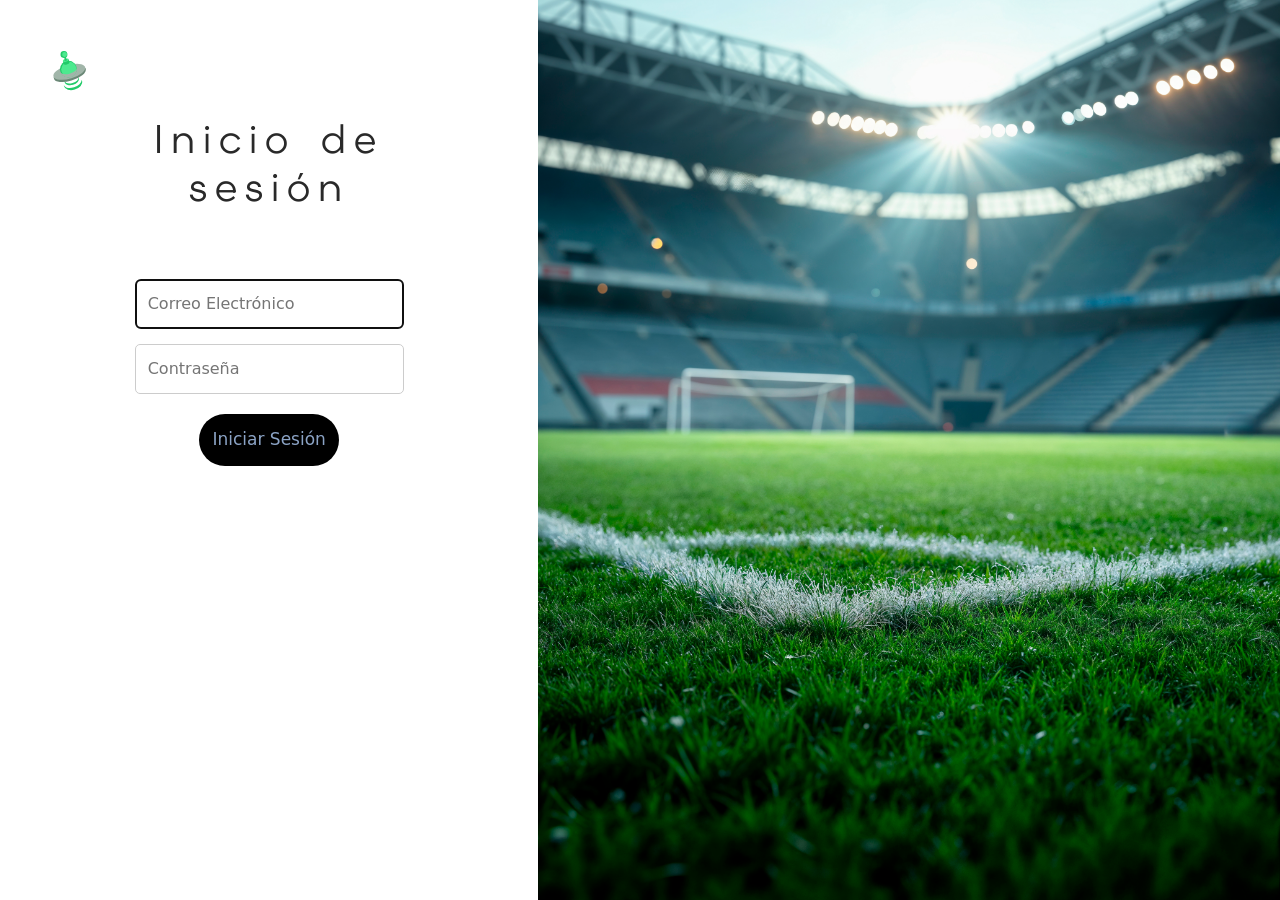
<file: Sitio web/index.html>
<html>
<head>
	<meta charset="UTF-8">
	<title> MG Fut </title>
	<link href="CSSindex.css" type="text/css" rel="stylesheet">
    <link href="https://cdn.jsdelivr.net/npm/bootstrap@5.3.8/dist/css/bootstrap.min.css" rel="stylesheet" integrity="sha384-sRIl4kxILFvY47J16cr9ZwB07vP4J8+LH7qKQnuqkuIAvNWLzeN8tE5YBujZqJLB" crossorigin="anonymous">
</head>

<body>

    <div class="contenedor-general">
        <div class="contenedor-lateral">
            <div class="inicio-container">
                <div class="logo-area"></div>
            

                <div class="contenido-inicio">

                    <h1>Inicio de sesión</h1>

                </div>

            </div>

            <form action="login.php" method="POST">
                <input class="input-email"
                    type="email"
                    name="email"
                    placeholder="Correo Electrónico"
                    required
                    autofocus
                >

                <input class="input-password"
                    type="password"
                    name="password"
                    placeholder="Contraseña"
                    required
                >
                <div class="botonIniciarSesion">
                    <button type="submit" class="btnIniciarSesion" style="color: #8BA3C5">
                        Iniciar Sesión
                    </button>
                </div> 
            </form>

        </div>

        <div class="img-panel"></div>
    </div>

    <script src="https://cdn.jsdelivr.net/npm/bootstrap@5.3.8/dist/js/bootstrap.bundle.min.js" integrity="sha384-FKyoEForCGlyvwx9Hj09JcYn3nv7wiPVlz7YYwJrWVcXK/BmnVDxM+D2scQbITxI" crossorigin="anonymous"></script>

</body>
</html>
</file>
<file: Sitio web/CSSindex.css>
@font-face {
    font-family: 'Montserrat';
    src: url('Montserrat-VariableFont_wght.ttf') format('truetype');
    font-weight: normal;
    font-style: normal;
}

@font-face {
    font-family: 'ElmsSans';
    src: url('ElmsSans-VariableFont_wght.ttf') format('truetype');
    font-weight: normal;
    font-style: normal;
}

a {
    text-decoration: none;
}

h1 {
    font-family: 'ElmsSans', sans-serif;
    letter-spacing: 8px;
    color: #ffffff;
}

h2 {
    color: #ffffff;
    letter-spacing: 4px;
    font-family: 'ElmsSans', sans-serif;
}

h3 {
    color: #ffffff;
    letter-spacing: 3px;
    font-family: 'ElmsSans', sans-serif;
}

h4 {
    color: #ffffff;
    letter-spacing: 2px;
    font-family: 'ElmsSans', sans-serif;    
}

h5 {
    color: #ffffff;
    letter-spacing: 1px;
    font-family: 'ElmsSans', sans-serif;    
}

p {
    color: #ffffff;
    font-family: 'Montserrat', sans-serif;
}

*{
    margin:0px;
    padding:0px;
    box-sizing:border-box;
}

body {
    background:#f0f0f0;
}

.contenedor-general{
    display:flex;
    width:100%;
    height:100vh;
}

.contenedor-lateral{
    min-height:100vh;
    width:50%;
    padding:25px;
}

.inicio-container{
    width:100%;
    background:white;
    position:relative;
    padding:20px;
}

.contenido-inicio {
    text-align:center;
    font-size:1.2rem;
    color: #292929;
    padding:20px;
}

/* .logo-area{
    text-align:center;
    margin-top:40px;
}

.logo-area img{
    max-width:147px;
    height:auto;
} */

/* 992px tamaño pantalla tablets */
@media (max-width: 992px){

    .inicio-container{
        width:100%;
    }

    .img-panel{
        display:none;
    }

}

form {
    display: flex;
    flex-direction:column;
    align-items:center;
    padding: 20px;
    width: 100%;
}

.input-email{
    width:60%;
    padding:12px;
    margin-bottom:15px;
    border:1px solid #ccc;
    border-radius:5px;
    font-size:16px;
}

.input-password{
    width:60%;
    padding:12px;
    margin-bottom:15px;
    border:1px solid #ccc;
    border-radius:5px;
    font-size:16px;
}

.botonIniciarSesion {
    display: flex;
    justify-content: center;
    padding: 5px
}

.btnIniciarSesion {
    font-size: 17px;
    padding: 13px;
    border-radius: 100px;
    background-color: #000000;
    border-width: 0px;
    cursor: pointer;
    transition: .3s ease;
}

.btnIniciarSesion:hover {
    background-color: #222222;
}

/*
button{
    padding:12px;
    border:none;
    background:#007bff;
    color:white;
    font-size:16px;
    border-radius:5px;
    cursor:pointer;
}

button:hover{
    background:#0056b3;
} */

.img-panel{
    width:70%;
    height:100vh;
    background-image:url('soccer_field_login.jpg');
    background-size:cover;
    background-position:center;
    position:relative;
    animation:fadeIn 1s ease;
}
.logo-area{
    height: 50px;
    width: 50px;
    position:relative;
    background-size:cover;
    background-position:center;
    background-image:url('LOGO\ ANS\ SMALL.svg');
    animation:fadeIn 1s ease;
    justify-self: center;
}

@keyframes fadeIn{

    from{
        opacity:0;
    }

    to{
        opacity:1;
    }
}
</file>
